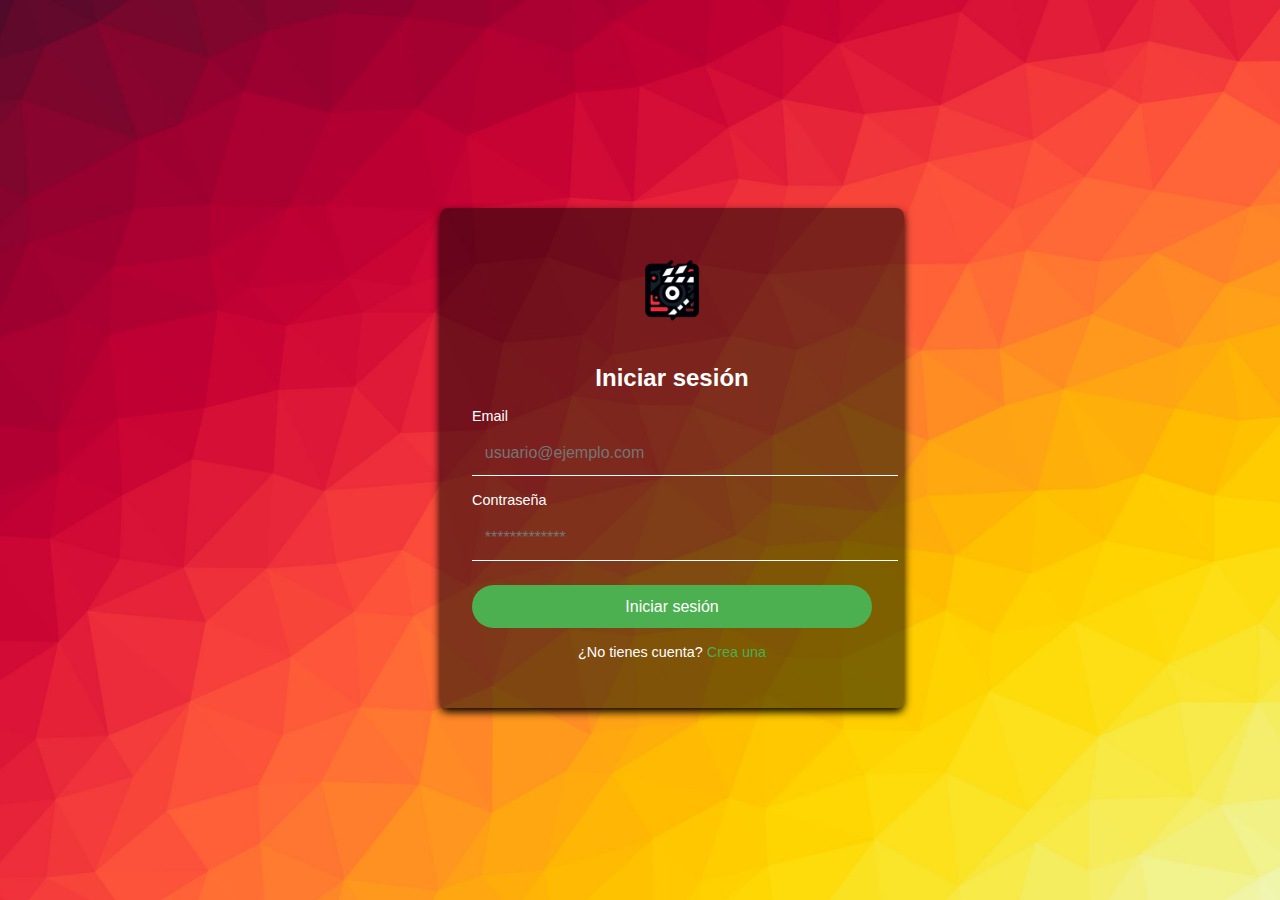
<file: index.html>
<!DOCTYPE html>
<html lang="es">
<head>
    <meta charset="UTF-8">
    <meta name="viewport" content="width=device-width, initial-scale=1.0">
    <link rel="stylesheet" href="Estilos/style.css">
    <title>Registro y Inicio de sesión</title>
</head>
<body>
    <div class="container">
        <!-- Formulario de Login -->
        <section class="form-container" id="loginForm">
            <img src="Imagenes/logo.png" alt="Logo de la aplicación" class="logo">
            <h2>Iniciar sesión</h2>
            <form id="loginForm" action="#" method="POST">
                <label for="loginEmail">Email</label>
                <input type="email" id="loginEmail" name="email" required placeholder="usuario@ejemplo.com">
                
                <label for="loginPassword">Contraseña</label>
                <input type="password" id="loginPassword" name="password" required placeholder="*************">
                
                <button type="submit">Iniciar sesión</button>
            </form>
            <p>¿No tienes cuenta? <a href="#" onclick="toggleForms()">Crea una</a></p>
            <p id="message"></p>
        </section>

        <!-- Formulario de Registro -->
        <section class="form-container" id="registerForm" style="display: none;">
            <h2>Registro</h2>
            <form id="registerForm" action="#" method="POST">
                <label for="registerEmail">Email</label>
                <input type="email" id="registerEmail" name="email" placeholder="Introduce tu correo" required>
                
                <button type="submit">Registrar</button>
            </form>
            <p>¿Ya tienes cuenta? <a href="#" onclick="toggleForms()">Inicia sesión</a></p>
            <p id="registerMessage"></p>
        </section>
    </div>

    <script src="main.js"></script>
</body>
</html>
</file>
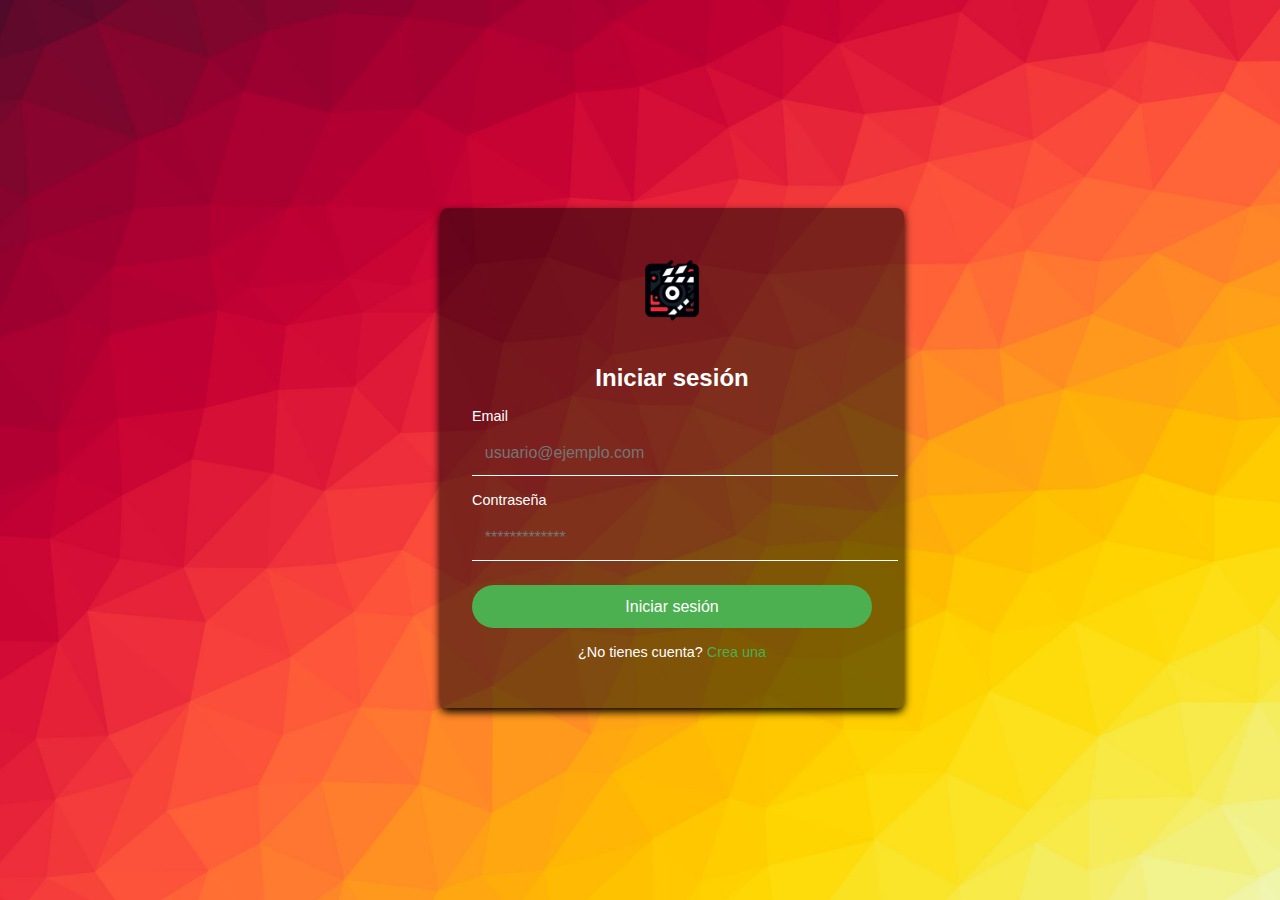
<file: src/Login/index.html>
<!DOCTYPE html>
<html lang="es">
<head>
    <meta charset="UTF-8">
    <meta name="viewport" content="width=device-width, initial-scale=1.0">
    <link rel="stylesheet" href="Estilos/style.css">
    <title>Registro y Inicio de sesión</title>
</head>
<body>
    <div class="container">
        <!-- Formulario de Login -->
        <section class="form-container" id="loginForm">
            <img src="Imagenes/logo.png" alt="Logo de la aplicación" class="logo">
            <h2>Iniciar sesión</h2>
            <form id="loginForm" action="#" method="POST">
                <label for="loginEmail">Email</label>
                <input type="email" id="loginEmail" name="email" required placeholder="usuario@ejemplo.com">
                
                <label for="loginPassword">Contraseña</label>
                <input type="password" id="loginPassword" name="password" required placeholder="*************">
                
                <button type="submit">Iniciar sesión</button>
            </form>
            <p>¿No tienes cuenta? <a href="#" onclick="toggleForms()">Crea una</a></p>
            <p id="message"></p>
        </section>

        <!-- Formulario de Registro -->
        <section class="form-container" id="registerForm" style="display: none;">
            <h2>Registro</h2>
            <form id="registerForm" action="#" method="POST">
                <label for="registerEmail">Email</label>
                <input type="email" id="registerEmail" name="email" placeholder="Introduce tu correo" required>
                
                <button type="submit">Registrar</button>
            </form>
            <p>¿Ya tienes cuenta? <a href="#" onclick="toggleForms()">Inicia sesión</a></p>
            <p id="registerMessage"></p>
        </section>
    </div>

    <script src="JS/main.js"></script>
</body>
</html>
</file>
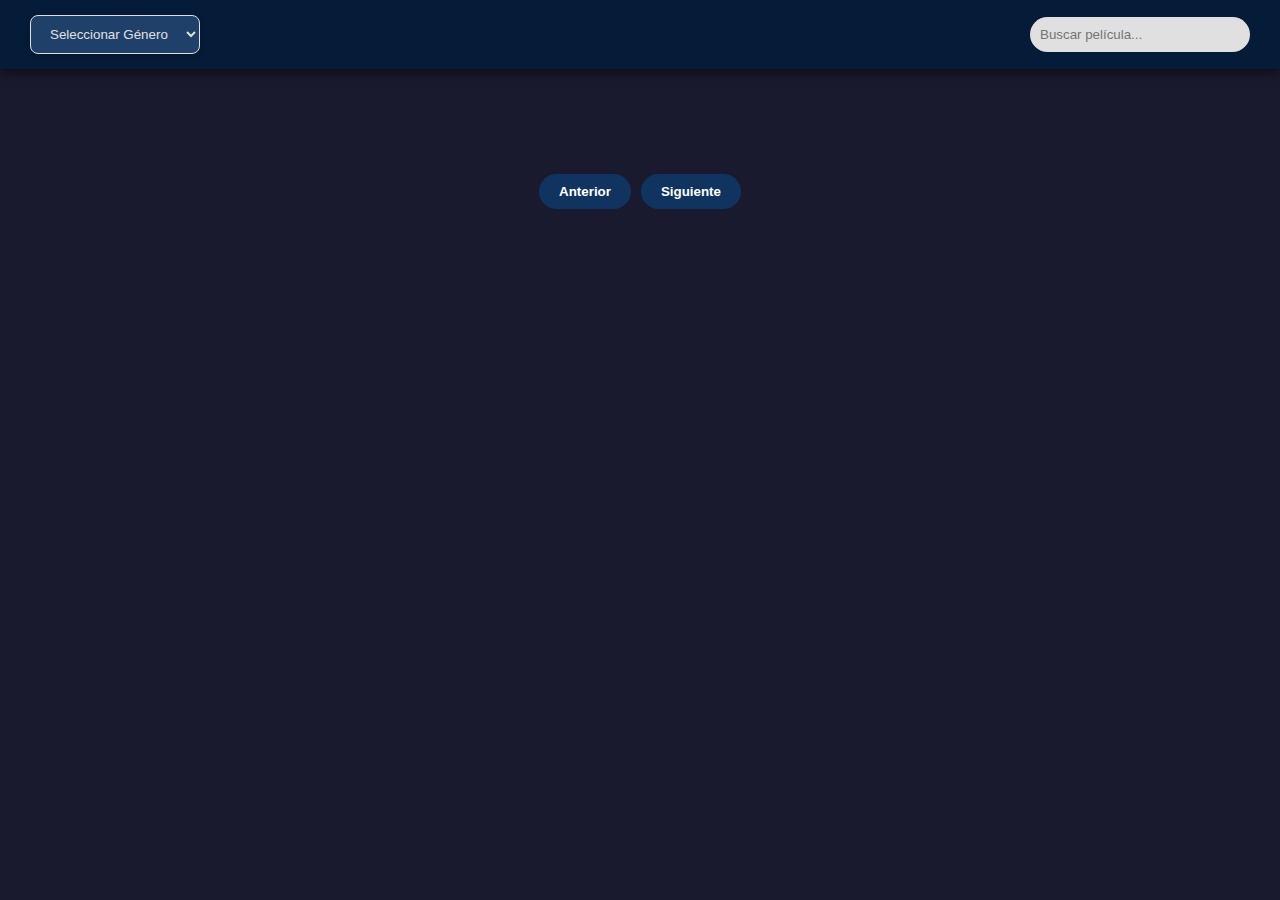
<file: public.html>
<!DOCTYPE html>
<html lang="es">
<head>
  <meta charset="UTF-8">
  <meta name="viewport" content="width=device-width, initial-scale=1.0">
  <title>Películas</title>
  <link rel="stylesheet" href="Estilos/styles.css">
</head>
<body>
  <!-- Header con Dropdown y barra de búsqueda -->
  <header id="header">
    <!-- Dropdown para seleccionar género -->
    <select id="genre-select">
      <option value="">Seleccionar Género</option>
      <option value="Movie">Películas</option>
      <option value="TV Series">Series de TV</option>
    </select>

    <!-- Barra de búsqueda -->
    <div id="search">
      <input type="text" id="search-input" placeholder="Buscar película..." />
    </div>
  </header>

  <!-- Contenedor de las películas -->
  <section id="peliculas-container"></section>

  <!-- Paginador -->
  <nav id="pagination">
    <button id="btn-anterior">Anterior</button>
    <button id="btn-siguiente">Siguiente</button>
  </nav>
  
  <!-- Script donde se escribirá la lógica de JS -->
  <script src="nuevo.js"></script>
</body>
</html>
</file>
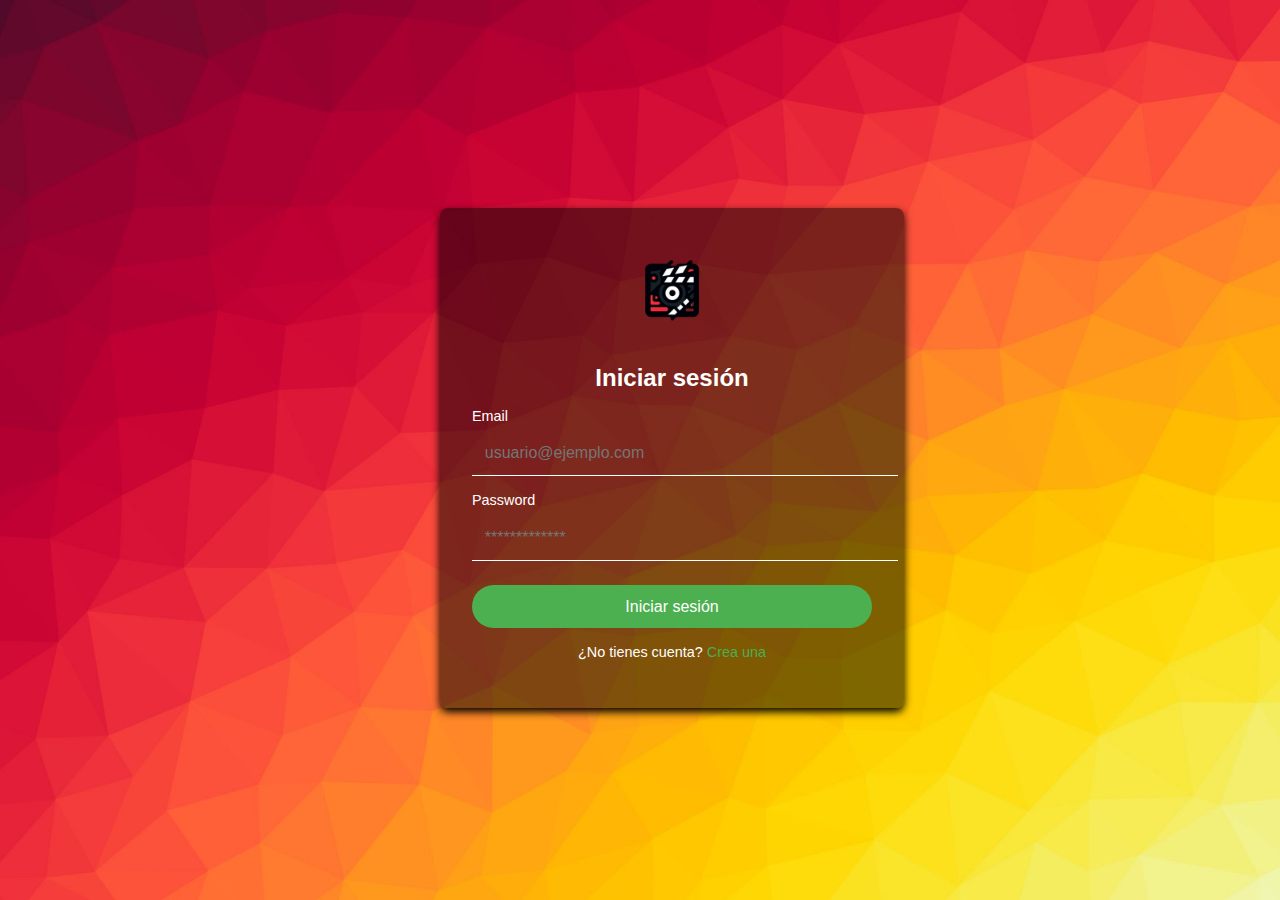
<file: src/Login/lindex.html>
<!DOCTYPE html>
<html lang="es">
<head>
    <meta charset="UTF-8">
    <meta name="viewport" content="width=device-width, initial-scale=1.0">
    <link rel="stylesheet" href="Estilos/style.css">
    <title>Registro y Inicio de sesión</title>
</head>
<body>
 
<div class="container">
    <!-- Formulario de Login -->
    <div class="form-container" id="loginForm">
        <img src="Imagenes/logo.png" alt="logo" class="logo">
        <h2>Iniciar sesión</h2>
        <form id="loginForm">
            <label for="loginEmail">Email</label>
            <input type="email" id="loginEmail" name="email" required placeholder="usuario@ejemplo.com">
            
            <label for="loginPassword">Password</label>
            <input type="password" id="loginPassword" name="password" required placeholder="*************">
            
            <button type="submit">Iniciar sesión</button>
        </form>
        <p>¿No tienes cuenta? <a href="#" onclick="toggleForms()">Crea una</a></p>
        <p id="message"></p>
    </div>

    <!-- Formulario de Registro -->
    <div class="form-container" id="registerForm" style="display: none;">
        <h2>Registro</h2>
        <form id="registerForm">
            <label for="registerEmail">Email</label>
            <input type="email" id="registerEmail" name="email" placeholder="Introduce tu correo" required>
            
            <button type="submit">Registrar</button>
        </form>
        <p>¿Ya tienes cuenta? <a href="#" onclick="toggleForms()">Inicia sesión</a></p>
        <p id="registerMessage"></p>
    </div>
</div>

<script src="JS/main.js"></script>

</body>
</html>
</file>
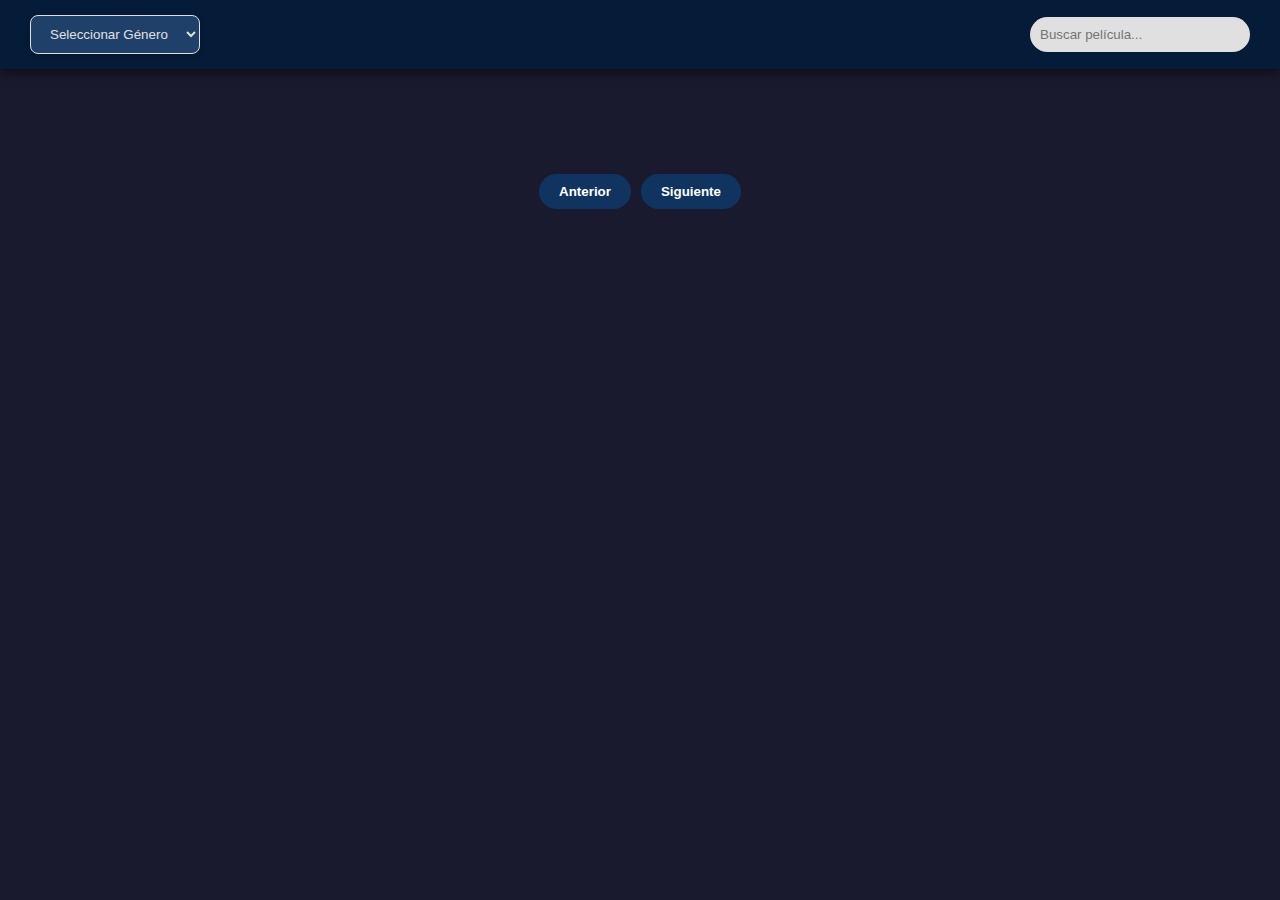
<file: src/Main/public.html>
<!DOCTYPE html>
<html lang="es">
<head>
  <meta charset="UTF-8">
  <meta name="viewport" content="width=device-width, initial-scale=1.0">
  <title>Películas</title>
  <link rel="stylesheet" href="Estilos/styles.css">
</head>
<body>
  <!-- Header con Dropdown y barra de búsqueda -->
  <header id="header">
    <!-- Dropdown para seleccionar género -->
    <select id="genre-select">
      <option value="">Seleccionar Género</option>
      <option value="Movie">Películas</option>
      <option value="TV Series">Series de TV</option>
    </select>

    <!-- Barra de búsqueda -->
    <div id="search">
      <input type="text" id="search-input" placeholder="Buscar película..." />
    </div>
  </header>

  <!-- Contenedor de las películas -->
  <section id="peliculas-container"></section>

  <!-- Paginador -->
  <nav id="pagination">
    <button id="btn-anterior">Anterior</button>
    <button id="btn-siguiente">Siguiente</button>
  </nav>
  
  <!-- Script donde se escribirá la lógica de JS -->
  <script src="JS/nuevo.js"></script>
</body>
</html>
</file>
<file: Estilos/style.css>
body {
    display: flex;
    justify-content: center;
    align-items: center;
    min-height: 100vh;
    margin: 0;
    font-family: Arial, sans-serif;
    background-image: url('/Imagenes/fondo.jpg');
    background-size: cover;
    background-position: center;
    background-repeat: no-repeat;
    background-color: #f0f2f5;
}


.container {
    width: 100%;
    max-width: 400px;
}
.logo{
    width: 100px;
    height: 100px;
    border-radius: 50%;
    
}
.form-container {
    background-color: rgba(0, 0, 0, 0.5);
    padding: 2rem;
    width: 100%;
    border-radius: 8px;
    box-shadow: 0 4px 8px rgba(0, 0, 0, 1.8);
    text-align: center;
    margin-top: 1rem;
    
}

.form-container h2 {
    margin-bottom: 1rem;
    color: #ffffff;
}

.form-container label {
    display: block;
    margin-top: 1rem;
    font-size: 0.9rem;
    color: #ffffff;
    text-align: left;
}

.form-container input {
    width: 100%;
    padding: 0.8rem;
    margin-top: 0.5rem;
    border: none;
    border-bottom: 1px solid #ffffff;
    font-size: 1rem;
    background: transparent;
    outline: none;
    color: #ffffff;
}

.form-container button {
    width: 100%;
    padding: 0.8rem;
    margin-top: 1.5rem;
    background-color: #4CAF50;
    color: #ffffff;
    border: none;
    border-radius: 40px;
    font-size: 1rem;
    cursor: pointer;
}

.form-container button:hover {
    background-color: #45a049;
}

.form-container p {
    margin-top: 1rem;
    font-size: 0.9rem;
    color: #ffffff;
}

.form-container a {
    color: #4CAF50;
    text-decoration: none;
}

.form-container a:hover {
    text-decoration: underline;
}
</file>
<file: src/Login/Estilos/style.css>
body {
    display: flex;
    justify-content: center;
    align-items: center;
    min-height: 100vh;
    margin: 0;
    font-family: Arial, sans-serif;
    background-image: url('/src/Login/Imagenes/fondo.jpg');
    background-size: cover;
    background-position: center;
    background-repeat: no-repeat;
    background-color: #f0f2f5;
}


.container {
    width: 100%;
    max-width: 400px;
}
.logo{
    width: 100px;
    height: 100px;
    border-radius: 50%;
    
}
.form-container {
    background-color: rgba(0, 0, 0, 0.5);
    padding: 2rem;
    width: 100%;
    border-radius: 8px;
    box-shadow: 0 4px 8px rgba(0, 0, 0, 1.8);
    text-align: center;
    margin-top: 1rem;
    
}

.form-container h2 {
    margin-bottom: 1rem;
    color: #ffffff;
}

.form-container label {
    display: block;
    margin-top: 1rem;
    font-size: 0.9rem;
    color: #ffffff;
    text-align: left;
}

.form-container input {
    width: 100%;
    padding: 0.8rem;
    margin-top: 0.5rem;
    border: none;
    border-bottom: 1px solid #ffffff;
    font-size: 1rem;
    background: transparent;
    outline: none;
    color: #ffffff;
}

.form-container button {
    width: 100%;
    padding: 0.8rem;
    margin-top: 1.5rem;
    background-color: #4CAF50;
    color: #ffffff;
    border: none;
    border-radius: 40px;
    font-size: 1rem;
    cursor: pointer;
}

.form-container button:hover {
    background-color: #45a049;
}

.form-container p {
    margin-top: 1rem;
    font-size: 0.9rem;
    color: #ffffff;
}

.form-container a {
    color: #4CAF50;
    text-decoration: none;
}

.form-container a:hover {
    text-decoration: underline;
}
</file>
<file: Estilos/styles.css>
/* Estilo global */
body {
  font-family: 'Roboto', sans-serif;
  margin: 0;
  padding: 0;
  background-color: #1a1a2e;
  color: #fff;
  line-height: 1.6;
}

/* Encabezado */
#header {
  display: flex;
  justify-content: space-between;
  align-items: center;
  padding: 15px 30px;
  background-color: #051c38;  
  color: white;
  box-shadow: 0 4px 10px rgba(0, 0, 0, 0.5);
}

#search input {
  padding: 10px;
  border: none;
  border-radius: 25px;
  outline: none;
  width: 200px;
  transition: width 0.3s ease, box-shadow 0.3s ease;
  background-color: #e0e0e0;
  color: #333;
}

#search input:focus {
  width: 250px;
  box-shadow: 0 4px 10px rgba(0, 0, 0, 0.5);
}

/* Selector de género */
#genre-select {
  padding: 10px 15px;
  border-radius: 8px;
  border: 1px solid #e0e0e0;
  background-color: #1f4068;
  color: #e0e0e0;
  font-weight: normal;
  cursor: pointer;
  transition: background-color 0.3s ease, color 0.3s ease, box-shadow 0.3s ease;
  box-shadow: 0 3px 6px rgba(0, 0, 0, 0.2);
}

#genre-select:hover {
  background-color: #16213e;
  color: #ffffff;
  box-shadow: 0 4px 8px rgba(0, 0, 0, 0.3);
}


/* Contenedor de películas */
#peliculas-container {
  display: flex;
  flex-wrap: wrap;
  justify-content: center;
  gap: 20px;
  padding: 30px;
  margin-top: 20px;
}

/* Tarjetas de películas */
.pelicula {
  position: relative;
  width: 220px;
  height: 330px;
  background-color: #16213e;
  border-radius: 15px;
  overflow: hidden;
  box-shadow: 0 8px 16px rgba(0, 0, 0, 0.3);
  transition: transform 0.3s ease-in-out, box-shadow 0.3s ease-in-out;
  cursor: pointer;
}

.pelicula:hover {
  transform: translateY(-10px);
  box-shadow: 0 12px 24px rgba(0, 0, 0, 0.4);
}

.pelicula img {
  width: 100%;
  height: 100%;
  object-fit: cover;
  transition: transform 0.4s ease;
  border-radius: 15px;
}

.pelicula:hover img {
  transform: scale(1.08);
}

/* Información de la película */
.pelicula-info {
  position: absolute;
  top: 0;
  left: 0;
  right: 0;
  bottom: 0;
  background: linear-gradient(to top, rgba(0, 0, 0, 0.8), rgba(0, 0, 0, 0.1));
  color: white;
  padding: 20px;
  display: flex;
  flex-direction: column;
  justify-content: flex-end;
  align-items: center;
  opacity: 0;
  transition: opacity 0.4s ease;
  border-radius: 15px;
}

.pelicula-info h3 {
  margin: 0;
  font-size: 1.3rem;
  text-align: center;
}

.pelicula-info p {
  font-size: 0.9rem;
  margin-top: 5px;
}

.pelicula:hover .pelicula-info {
  opacity: 1;
}

/* Paginación */
#pagination {
  display: flex;
  justify-content: center;
  margin: 20px;
}

#pagination button {
  padding: 10px 20px;
  margin: 5px;
  background-color: #0f3460;
  color: white;
  border: none;
  border-radius: 25px;
  cursor: pointer;
  font-weight: bold;
  transition: background-color 0.3s ease;
}

#pagination button:hover {
  background-color: #16213e;
}

#pagination button:disabled {
  background-color: #555;
  cursor: not-allowed;
}
</file>
<file: src/Main/Estilos/styles.css>
/* Estilo global */
body {
  font-family: 'Roboto', sans-serif;
  margin: 0;
  padding: 0;
  background-color: #1a1a2e;
  color: #fff;
  line-height: 1.6;
}

/* Encabezado */
#header {
  display: flex;
  justify-content: space-between;
  align-items: center;
  padding: 15px 30px;
  background-color: #051c38;  
  color: white;
  box-shadow: 0 4px 10px rgba(0, 0, 0, 0.5);
}

#search input {
  padding: 10px;
  border: none;
  border-radius: 25px;
  outline: none;
  width: 200px;
  transition: width 0.3s ease, box-shadow 0.3s ease;
  background-color: #e0e0e0;
  color: #333;
}

#search input:focus {
  width: 250px;
  box-shadow: 0 4px 10px rgba(0, 0, 0, 0.5);
}

/* Selector de género */
#genre-select {
  padding: 10px 15px;
  border-radius: 8px;
  border: 1px solid #e0e0e0;
  background-color: #1f4068;
  color: #e0e0e0;
  font-weight: normal;
  cursor: pointer;
  transition: background-color 0.3s ease, color 0.3s ease, box-shadow 0.3s ease;
  box-shadow: 0 3px 6px rgba(0, 0, 0, 0.2);
}

#genre-select:hover {
  background-color: #16213e;
  color: #ffffff;
  box-shadow: 0 4px 8px rgba(0, 0, 0, 0.3);
}


/* Contenedor de películas */
#peliculas-container {
  display: flex;
  flex-wrap: wrap;
  justify-content: center;
  gap: 20px;
  padding: 30px;
  margin-top: 20px;
}

/* Tarjetas de películas */
.pelicula {
  position: relative;
  width: 220px;
  height: 330px;
  background-color: #16213e;
  border-radius: 15px;
  overflow: hidden;
  box-shadow: 0 8px 16px rgba(0, 0, 0, 0.3);
  transition: transform 0.3s ease-in-out, box-shadow 0.3s ease-in-out;
  cursor: pointer;
}

.pelicula:hover {
  transform: translateY(-10px);
  box-shadow: 0 12px 24px rgba(0, 0, 0, 0.4);
}

.pelicula img {
  width: 100%;
  height: 100%;
  object-fit: cover;
  transition: transform 0.4s ease;
  border-radius: 15px;
}

.pelicula:hover img {
  transform: scale(1.08);
}

/* Información de la película */
.pelicula-info {
  position: absolute;
  top: 0;
  left: 0;
  right: 0;
  bottom: 0;
  background: linear-gradient(to top, rgba(0, 0, 0, 0.8), rgba(0, 0, 0, 0.1));
  color: white;
  padding: 20px;
  display: flex;
  flex-direction: column;
  justify-content: flex-end;
  align-items: center;
  opacity: 0;
  transition: opacity 0.4s ease;
  border-radius: 15px;
}

.pelicula-info h3 {
  margin: 0;
  font-size: 1.3rem;
  text-align: center;
}

.pelicula-info p {
  font-size: 0.9rem;
  margin-top: 5px;
}

.pelicula:hover .pelicula-info {
  opacity: 1;
}

/* Paginación */
#pagination {
  display: flex;
  justify-content: center;
  margin: 20px;
}

#pagination button {
  padding: 10px 20px;
  margin: 5px;
  background-color: #0f3460;
  color: white;
  border: none;
  border-radius: 25px;
  cursor: pointer;
  font-weight: bold;
  transition: background-color 0.3s ease;
}

#pagination button:hover {
  background-color: #16213e;
}

#pagination button:disabled {
  background-color: #555;
  cursor: not-allowed;
}
</file>
